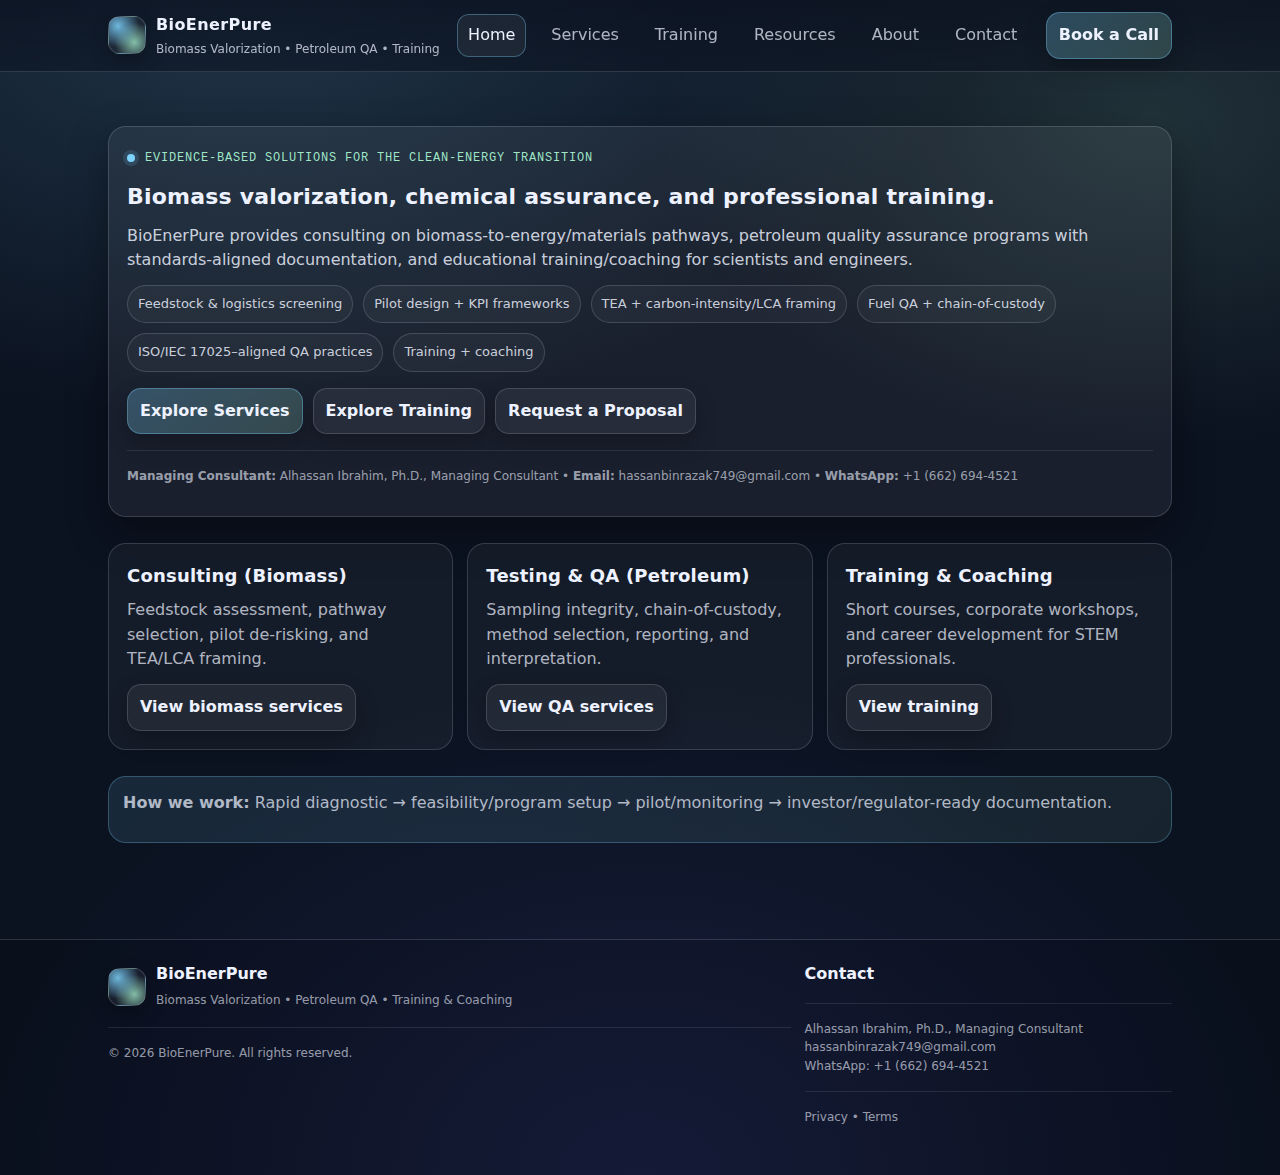
<file: index.html>
<!doctype html>
<html lang="en">
<head>
  <meta charset="utf-8" />
  <meta name="viewport" content="width=device-width,initial-scale=1" />
  <meta name="description" content="BioEnerPure provides biomass valorization consulting, petroleum quality assurance, and professional training/coaching." />
  <title>BioEnerPure | Home</title>
  <link rel="stylesheet" href="style.css" />
</head>
<body>
  <a class="skip" href="#main">Skip to main content</a>

  <header>
    <div class="container">
      <div class="nav">
        <a class="brand" href="index.html" aria-label="BioEnerPure home">
          <span class="logo" aria-hidden="true"></span>
          <div>
            <h1>BioEnerPure</h1>
            <small>Biomass Valorization • Petroleum QA • Training</small>
          </div>
        </a>

        <nav aria-label="Primary">
          <ul>
            <li><a class="active" href="index.html">Home</a></li>
            <li><a href="services.html">Services</a></li>
            <li><a href="training.html">Training</a></li>
            <li><a href="resources.html">Resources</a></li>
            <li><a href="about.html">About</a></li>
            <li><a href="contact.html">Contact</a></li>
          </ul>
        </nav>

        <div class="cta">
          <button class="btn ghost menuBtn" id="menuBtn" type="button" aria-expanded="false" aria-controls="mobileNav">Menu</button>
          <a class="btn primary" href="contact.html">Book a Call</a>
        </div>
      </div>

      <div class="mobileNav" id="mobileNav" aria-label="Mobile navigation">
        <a href="index.html">Home</a>
        <a href="services.html">Services</a>
        <a href="training.html">Training</a>
        <a href="resources.html">Resources</a>
        <a href="about.html">About</a>
        <a href="contact.html">Contact</a>
      </div>
    </div>
  </header>

  <main id="main">
    <div class="container">
      <section class="card">
        <div class="kicker"><span class="dot"></span> Evidence-based solutions for the clean-energy transition</div>
        <h2 style="margin-top:10px;">Biomass valorization, chemical assurance, and professional training.</h2>
        <p class="lead">
          BioEnerPure provides consulting on biomass-to-energy/materials pathways, petroleum quality assurance programs
          with standards-aligned documentation, and educational training/coaching for scientists and engineers.
        </p>

        <div class="pillRow" aria-label="Core offerings">
          <span class="pill">Feedstock & logistics screening</span>
          <span class="pill">Pilot design + KPI frameworks</span>
          <span class="pill">TEA + carbon-intensity/LCA framing</span>
          <span class="pill">Fuel QA + chain-of-custody</span>
          <span class="pill">ISO/IEC 17025–aligned QA practices</span>
          <span class="pill">Training + coaching</span>
        </div>

        <div style="display:flex; gap:10px; flex-wrap:wrap; margin-top:16px;">
          <a class="btn primary" href="services.html">Explore Services</a>
          <a class="btn" href="training.html">Explore Training</a>
          <a class="btn" href="contact.html">Request a Proposal</a>
        </div>

        <div class="hr"></div>
        <p class="fineprint">
          <strong>Managing Consultant:</strong> Alhassan Ibrahim, Ph.D., Managing Consultant •
          <strong>Email:</strong> <a href="mailto:hassanbinrazak749@gmail.com">hassanbinrazak749@gmail.com</a> •
          <strong>WhatsApp:</strong> <a href="https://wa.me/16626944521" target="_blank" rel="noopener">+1 (662) 694-4521</a>
        </p>
      </section>

      <section class="grid3">
        <div class="card soft">
          <h3>Consulting (Biomass)</h3>
          <p>Feedstock assessment, pathway selection, pilot de-risking, and TEA/LCA framing.</p>
          <a class="btn" href="services.html">View biomass services</a>
        </div>
        <div class="card soft">
          <h3>Testing & QA (Petroleum)</h3>
          <p>Sampling integrity, chain-of-custody, method selection, reporting, and interpretation.</p>
          <a class="btn" href="services.html#petroleum">View QA services</a>
        </div>
        <div class="card soft">
          <h3>Training & Coaching</h3>
          <p>Short courses, corporate workshops, and career development for STEM professionals.</p>
          <a class="btn" href="training.html">View training</a>
        </div>
      </section>

      <section class="callout">
        <p><strong>How we work:</strong> Rapid diagnostic → feasibility/program setup → pilot/monitoring → investor/regulator-ready documentation.</p>
      </section>
    </div>
  </main>

  <footer>
    <div class="container">
      <div class="footerGrid">
        <div>
          <div style="display:flex; gap:10px; align-items:center;">
            <span class="logo" aria-hidden="true"></span>
            <div>
              <strong>BioEnerPure</strong><br />
              <span class="fineprint">Biomass Valorization • Petroleum QA • Training & Coaching</span>
            </div>
          </div>
          <div class="hr"></div>
          <p class="fineprint">
            © <span id="year"></span> BioEnerPure. All rights reserved.
          </p>
        </div>

        <div>
          <strong>Contact</strong>
          <div class="hr"></div>
          <p class="fineprint">
            Alhassan Ibrahim, Ph.D., Managing Consultant<br />
            <a href="mailto:hassanbinrazak749@gmail.com">hassanbinrazak749@gmail.com</a><br />
            <a href="https://wa.me/16626944521" target="_blank" rel="noopener">WhatsApp: +1 (662) 694-4521</a>
          </p>
          <div class="hr"></div>
          <p class="fineprint">
            <a href="privacy.html">Privacy</a> • <a href="terms.html">Terms</a>
          </p>
        </div>
      </div>
    </div>
  </footer>

  <script src="script.js"></script>
</body>
</html>
</file>
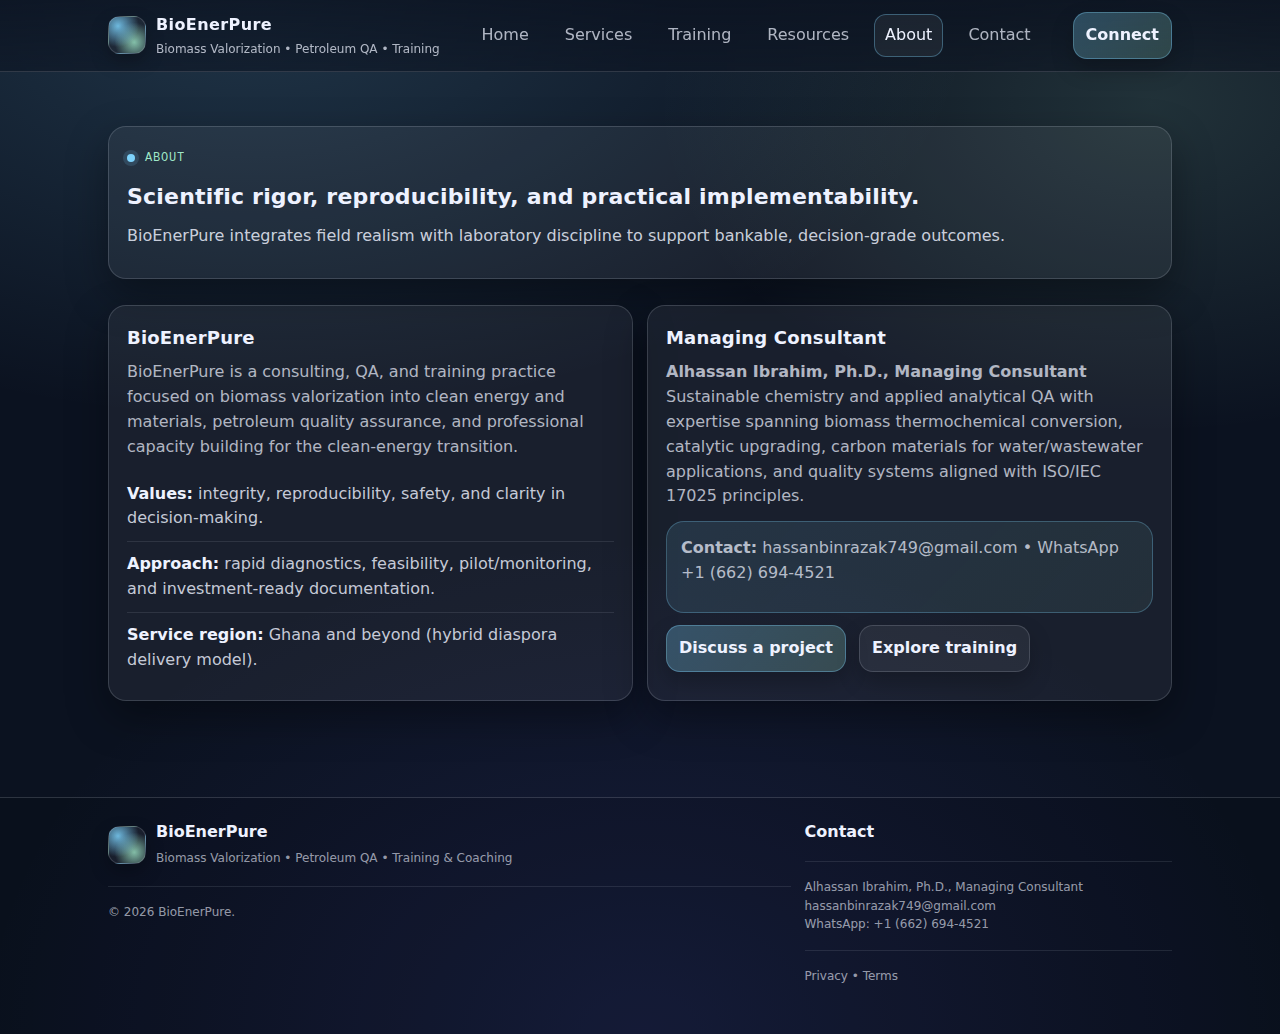
<file: about.html>
<!doctype html>
<html lang="en">
<head>
  <meta charset="utf-8" />
  <meta name="viewport" content="width=device-width,initial-scale=1" />
  <meta name="description" content="About BioEnerPure and Managing Consultant Alhassan Ibrahim, Ph.D." />
  <title>BioEnerPure | About</title>
  <link rel="stylesheet" href="style.css" />
</head>
<body>
  <a class="skip" href="#main">Skip to main content</a>

  <header>
    <div class="container">
      <div class="nav">
        <a class="brand" href="index.html"><span class="logo" aria-hidden="true"></span><div><h1>BioEnerPure</h1><small>Biomass Valorization • Petroleum QA • Training</small></div></a>
        <nav aria-label="Primary">
          <ul>
            <li><a href="index.html">Home</a></li>
            <li><a href="services.html">Services</a></li>
            <li><a href="training.html">Training</a></li>
            <li><a href="resources.html">Resources</a></li>
            <li><a class="active" href="about.html">About</a></li>
            <li><a href="contact.html">Contact</a></li>
          </ul>
        </nav>
        <div class="cta">
          <button class="btn ghost menuBtn" id="menuBtn" type="button" aria-expanded="false" aria-controls="mobileNav">Menu</button>
          <a class="btn primary" href="contact.html">Connect</a>
        </div>
      </div>
      <div class="mobileNav" id="mobileNav">
        <a href="index.html">Home</a><a href="services.html">Services</a><a href="training.html">Training</a>
        <a href="resources.html">Resources</a><a href="about.html">About</a><a href="contact.html">Contact</a>
      </div>
    </div>
  </header>

  <main id="main">
    <div class="container">
      <section class="card">
        <div class="kicker"><span class="dot"></span> About</div>
        <h2 style="margin-top:10px;">Scientific rigor, reproducibility, and practical implementability.</h2>
        <p class="lead">BioEnerPure integrates field realism with laboratory discipline to support bankable, decision-grade outcomes.</p>
      </section>

      <section class="grid2">
        <div class="card">
          <h3>BioEnerPure</h3>
          <p>
            BioEnerPure is a consulting, QA, and training practice focused on biomass valorization into clean energy and materials,
            petroleum quality assurance, and professional capacity building for the clean-energy transition.
          </p>
          <ul class="list">
            <li><strong>Values:</strong> integrity, reproducibility, safety, and clarity in decision-making.</li>
            <li><strong>Approach:</strong> rapid diagnostics, feasibility, pilot/monitoring, and investment-ready documentation.</li>
            <li><strong>Service region:</strong> Ghana and beyond (hybrid diaspora delivery model).</li>
          </ul>
        </div>

        <div class="card">
          <h3>Managing Consultant</h3>
          <p>
            <strong>Alhassan Ibrahim, Ph.D., Managing Consultant</strong><br />
            Sustainable chemistry and applied analytical QA with expertise spanning biomass thermochemical conversion,
            catalytic upgrading, carbon materials for water/wastewater applications, and quality systems aligned with ISO/IEC 17025 principles.
          </p>
          <div class="callout">
            <p><strong>Contact:</strong> <a href="mailto:hassanbinrazak749@gmail.com">hassanbinrazak749@gmail.com</a> •
              <a href="https://wa.me/16626944521" target="_blank" rel="noopener">WhatsApp +1 (662) 694-4521</a></p>
          </div>
          <div style="margin-top:12px;">
            <a class="btn primary" href="contact.html">Discuss a project</a>
            <a class="btn" href="training.html" style="margin-left:8px;">Explore training</a>
          </div>
        </div>
      </section>
    </div>
  </main>

  <footer>
    <div class="container">
      <div class="footerGrid">
        <div>
          <div style="display:flex; gap:10px; align-items:center;">
            <span class="logo" aria-hidden="true"></span>
            <div><strong>BioEnerPure</strong><br /><span class="fineprint">Biomass Valorization • Petroleum QA • Training & Coaching</span></div>
          </div>
          <div class="hr"></div>
          <p class="fineprint">© <span id="year"></span> BioEnerPure.</p>
        </div>
        <div>
          <strong>Contact</strong>
          <div class="hr"></div>
          <p class="fineprint">
            Alhassan Ibrahim, Ph.D., Managing Consultant<br />
            <a href="mailto:hassanbinrazak749@gmail.com">hassanbinrazak749@gmail.com</a><br />
            <a href="https://wa.me/16626944521" target="_blank" rel="noopener">WhatsApp: +1 (662) 694-4521</a>
          </p>
          <div class="hr"></div>
          <p class="fineprint"><a href="privacy.html">Privacy</a> • <a href="terms.html">Terms</a></p>
        </div>
      </div>
    </div>
  </footer>

  <script src="script.js"></script>
</body>
</html>
</file>
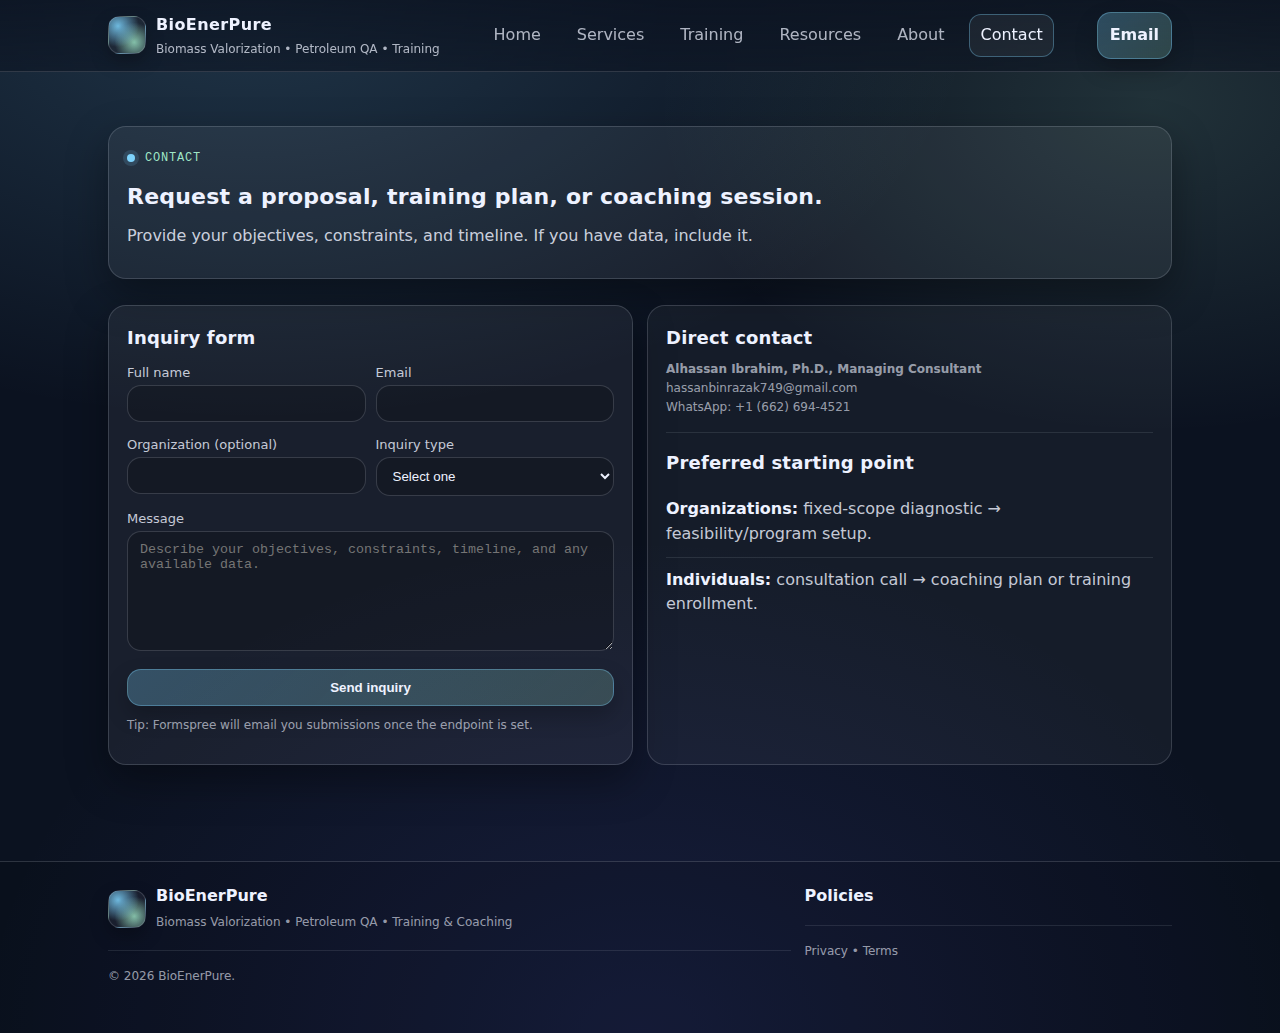
<file: contact.html>
<!doctype html>
<html lang="en">
<head>
  <meta charset="utf-8" />
  <meta name="viewport" content="width=device-width,initial-scale=1" />
  <meta name="description" content="Contact BioEnerPure to request a proposal, training, or coaching." />
  <title>BioEnerPure | Contact</title>
  <link rel="stylesheet" href="style.css" />
</head>
<body>
  <a class="skip" href="#main">Skip to main content</a>

  <header>
    <div class="container">
      <div class="nav">
        <a class="brand" href="index.html"><span class="logo" aria-hidden="true"></span><div><h1>BioEnerPure</h1><small>Biomass Valorization • Petroleum QA • Training</small></div></a>
        <nav aria-label="Primary">
          <ul>
            <li><a href="index.html">Home</a></li>
            <li><a href="services.html">Services</a></li>
            <li><a href="training.html">Training</a></li>
            <li><a href="resources.html">Resources</a></li>
            <li><a href="about.html">About</a></li>
            <li><a class="active" href="contact.html">Contact</a></li>
          </ul>
        </nav>
        <div class="cta">
          <button class="btn ghost menuBtn" id="menuBtn" type="button" aria-expanded="false" aria-controls="mobileNav">Menu</button>
          <a class="btn primary" href="mailto:hassanbinrazak749@gmail.com">Email</a>
        </div>
      </div>
      <div class="mobileNav" id="mobileNav">
        <a href="index.html">Home</a><a href="services.html">Services</a><a href="training.html">Training</a>
        <a href="resources.html">Resources</a><a href="about.html">About</a><a href="contact.html">Contact</a>
      </div>
    </div>
  </header>

  <main id="main">
    <div class="container">
      <section class="card">
        <div class="kicker"><span class="dot"></span> Contact</div>
        <h2 style="margin-top:10px;">Request a proposal, training plan, or coaching session.</h2>
        <p class="lead">Provide your objectives, constraints, and timeline. If you have data, include it.</p>
      </section>

      <section class="grid2">
        <div class="card">
          <h3>Inquiry form</h3>

          <!-- Replace action with your Formspree endpoint -->
          <form action="https://formspree.io/f/YOUR_FORMSPREE_ID" method="POST">
            <div class="formRow">
              <div>
                <label for="name">Full name</label>
                <input id="name" name="name" type="text" autocomplete="name" required />
              </div>
              <div>
                <label for="email">Email</label>
                <input id="email" name="email" type="email" autocomplete="email" required />
              </div>
            </div>

            <div class="formRow">
              <div>
                <label for="org">Organization (optional)</label>
                <input id="org" name="organization" type="text" autocomplete="organization" />
              </div>
              <div>
                <label for="topic">Inquiry type</label>
                <select id="topic" name="topic" required>
                  <option value="" disabled selected>Select one</option>
                  <option>Biomass valorization consulting</option>
                  <option>Biochar for water/wastewater</option>
                  <option>TEA/LCA or investor-ready analysis</option>
                  <option>Fuel/petroleum QA program</option>
                  <option>Used-oil monitoring</option>
                  <option>Training / workshop</option>
                  <option>Career coaching</option>
                  <option>Other</option>
                </select>
              </div>
            </div>

            <div>
              <label for="message">Message</label>
              <textarea id="message" name="message" placeholder="Describe your objectives, constraints, timeline, and any available data." required></textarea>
            </div>

            <button class="btn primary" type="submit">Send inquiry</button>
            <p class="fineprint">Tip: Formspree will email you submissions once the endpoint is set.</p>
          </form>
        </div>

        <div class="card soft">
          <h3>Direct contact</h3>
          <p class="fineprint">
            <strong>Alhassan Ibrahim, Ph.D., Managing Consultant</strong><br />
            <a href="mailto:hassanbinrazak749@gmail.com">hassanbinrazak749@gmail.com</a><br />
            <a href="https://wa.me/16626944521" target="_blank" rel="noopener">WhatsApp: +1 (662) 694-4521</a>
          </p>

          <div class="hr"></div>
          <h3>Preferred starting point</h3>
          <ul class="list">
            <li><strong>Organizations:</strong> fixed-scope diagnostic → feasibility/program setup.</li>
            <li><strong>Individuals:</strong> consultation call → coaching plan or training enrollment.</li>
          </ul>
        </div>
      </section>
    </div>
  </main>

  <footer>
    <div class="container">
      <div class="footerGrid">
        <div>
          <div style="display:flex; gap:10px; align-items:center;">
            <span class="logo" aria-hidden="true"></span>
            <div><strong>BioEnerPure</strong><br /><span class="fineprint">Biomass Valorization • Petroleum QA • Training & Coaching</span></div>
          </div>
          <div class="hr"></div>
          <p class="fineprint">© <span id="year"></span> BioEnerPure.</p>
        </div>
        <div>
          <strong>Policies</strong>
          <div class="hr"></div>
          <p class="fineprint"><a href="privacy.html">Privacy</a> • <a href="terms.html">Terms</a></p>
        </div>
      </div>
    </div>
  </footer>

  <script src="script.js"></script>
</body>
</html>
</file>
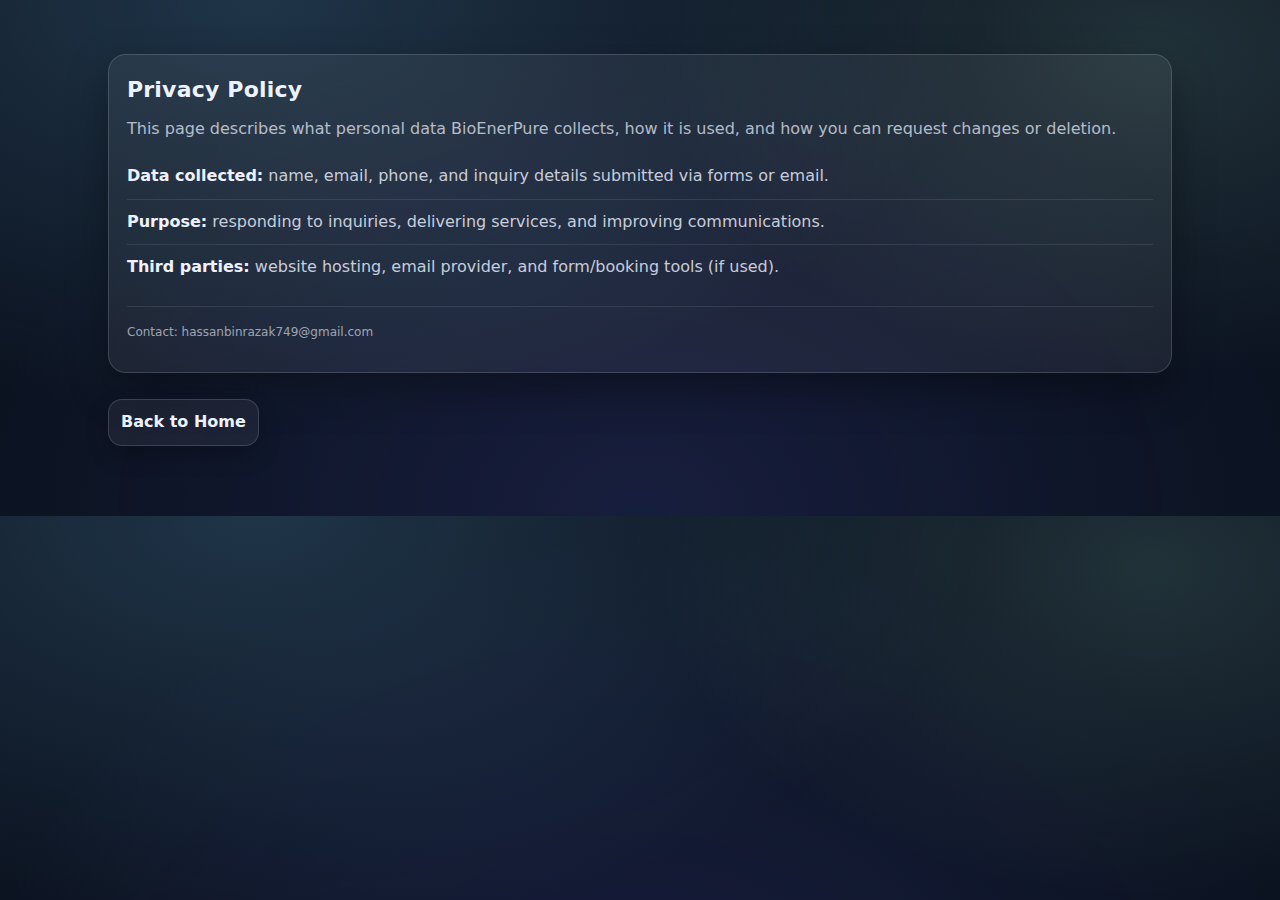
<file: privacy.html>
<!doctype html>
<html lang="en">
<head>
  <meta charset="utf-8" />
  <meta name="viewport" content="width=device-width,initial-scale=1" />
  <title>BioEnerPure | Privacy</title>
  <link rel="stylesheet" href="style.css" />
</head>
<body>
  <a class="skip" href="#main">Skip to main content</a>
  <main id="main">
    <div class="container">
      <section class="card">
        <h2>Privacy Policy</h2>
        <p>This page describes what personal data BioEnerPure collects, how it is used, and how you can request changes or deletion.</p>
        <ul class="list">
          <li><strong>Data collected:</strong> name, email, phone, and inquiry details submitted via forms or email.</li>
          <li><strong>Purpose:</strong> responding to inquiries, delivering services, and improving communications.</li>
          <li><strong>Third parties:</strong> website hosting, email provider, and form/booking tools (if used).</li>
        </ul>
        <div class="hr"></div>
        <p class="fineprint">Contact: <a href="mailto:hassanbinrazak749@gmail.com">hassanbinrazak749@gmail.com</a></p>
      </section>
      <a class="btn" href="index.html">Back to Home</a>
    </div>
  </main>
  <script src="script.js"></script>
</body>
</html>
</file>
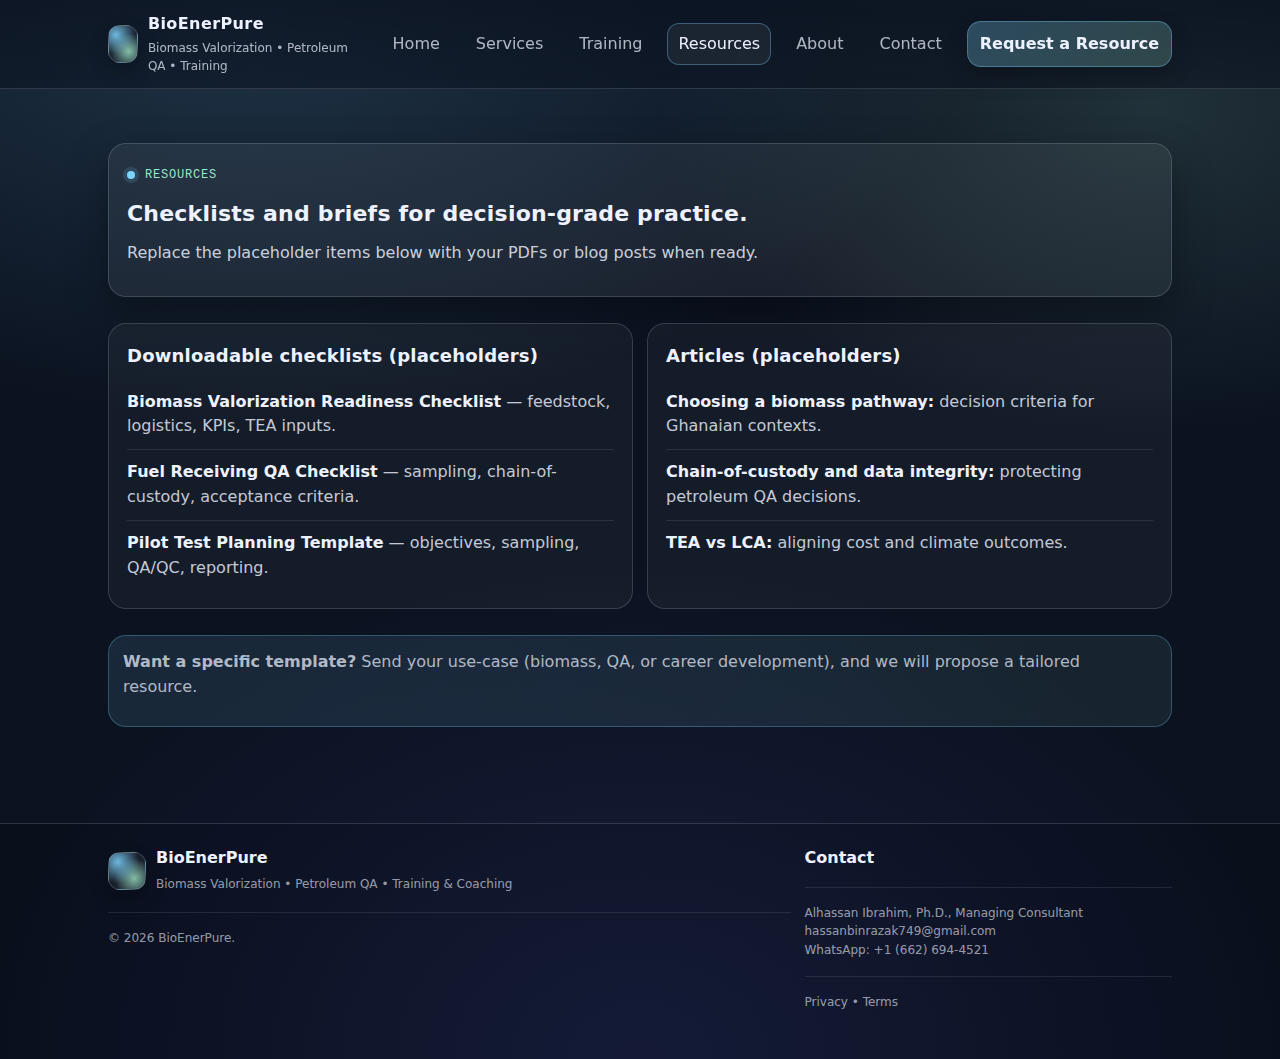
<file: resources.html>
<!doctype html>
<html lang="en">
<head>
  <meta charset="utf-8" />
  <meta name="viewport" content="width=device-width,initial-scale=1" />
  <meta name="description" content="BioEnerPure resources: checklists and briefs for biomass valorization, petroleum QA, and career development." />
  <title>BioEnerPure | Resources</title>
  <link rel="stylesheet" href="style.css" />
</head>
<body>
  <a class="skip" href="#main">Skip to main content</a>

  <header>
    <div class="container">
      <div class="nav">
        <a class="brand" href="index.html"><span class="logo" aria-hidden="true"></span><div><h1>BioEnerPure</h1><small>Biomass Valorization • Petroleum QA • Training</small></div></a>
        <nav aria-label="Primary">
          <ul>
            <li><a href="index.html">Home</a></li>
            <li><a href="services.html">Services</a></li>
            <li><a href="training.html">Training</a></li>
            <li><a class="active" href="resources.html">Resources</a></li>
            <li><a href="about.html">About</a></li>
            <li><a href="contact.html">Contact</a></li>
          </ul>
        </nav>
        <div class="cta">
          <button class="btn ghost menuBtn" id="menuBtn" type="button" aria-expanded="false" aria-controls="mobileNav">Menu</button>
          <a class="btn primary" href="contact.html">Request a Resource</a>
        </div>
      </div>
      <div class="mobileNav" id="mobileNav">
        <a href="index.html">Home</a><a href="services.html">Services</a><a href="training.html">Training</a>
        <a href="resources.html">Resources</a><a href="about.html">About</a><a href="contact.html">Contact</a>
      </div>
    </div>
  </header>

  <main id="main">
    <div class="container">
      <section class="card">
        <div class="kicker"><span class="dot"></span> Resources</div>
        <h2 style="margin-top:10px;">Checklists and briefs for decision-grade practice.</h2>
        <p class="lead">Replace the placeholder items below with your PDFs or blog posts when ready.</p>
      </section>

      <section class="grid2">
        <div class="card soft">
          <h3>Downloadable checklists (placeholders)</h3>
          <ul class="list">
            <li><strong>Biomass Valorization Readiness Checklist</strong> — feedstock, logistics, KPIs, TEA inputs.</li>
            <li><strong>Fuel Receiving QA Checklist</strong> — sampling, chain-of-custody, acceptance criteria.</li>
            <li><strong>Pilot Test Planning Template</strong> — objectives, sampling, QA/QC, reporting.</li>
          </ul>
        </div>
        <div class="card soft">
          <h3>Articles (placeholders)</h3>
          <ul class="list">
            <li><strong>Choosing a biomass pathway:</strong> decision criteria for Ghanaian contexts.</li>
            <li><strong>Chain-of-custody and data integrity:</strong> protecting petroleum QA decisions.</li>
            <li><strong>TEA vs LCA:</strong> aligning cost and climate outcomes.</li>
          </ul>
        </div>
      </section>

      <section class="callout">
        <p><strong>Want a specific template?</strong> Send your use-case (biomass, QA, or career development), and we will propose a tailored resource.</p>
      </section>
    </div>
  </main>

  <footer>
    <div class="container">
      <div class="footerGrid">
        <div>
          <div style="display:flex; gap:10px; align-items:center;">
            <span class="logo" aria-hidden="true"></span>
            <div><strong>BioEnerPure</strong><br /><span class="fineprint">Biomass Valorization • Petroleum QA • Training & Coaching</span></div>
          </div>
          <div class="hr"></div>
          <p class="fineprint">© <span id="year"></span> BioEnerPure.</p>
        </div>
        <div>
          <strong>Contact</strong>
          <div class="hr"></div>
          <p class="fineprint">
            Alhassan Ibrahim, Ph.D., Managing Consultant<br />
            <a href="mailto:hassanbinrazak749@gmail.com">hassanbinrazak749@gmail.com</a><br />
            <a href="https://wa.me/16626944521" target="_blank" rel="noopener">WhatsApp: +1 (662) 694-4521</a>
          </p>
          <div class="hr"></div>
          <p class="fineprint"><a href="privacy.html">Privacy</a> • <a href="terms.html">Terms</a></p>
        </div>
      </div>
    </div>
  </footer>

  <script src="script.js"></script>
</body>
</html>
</file>
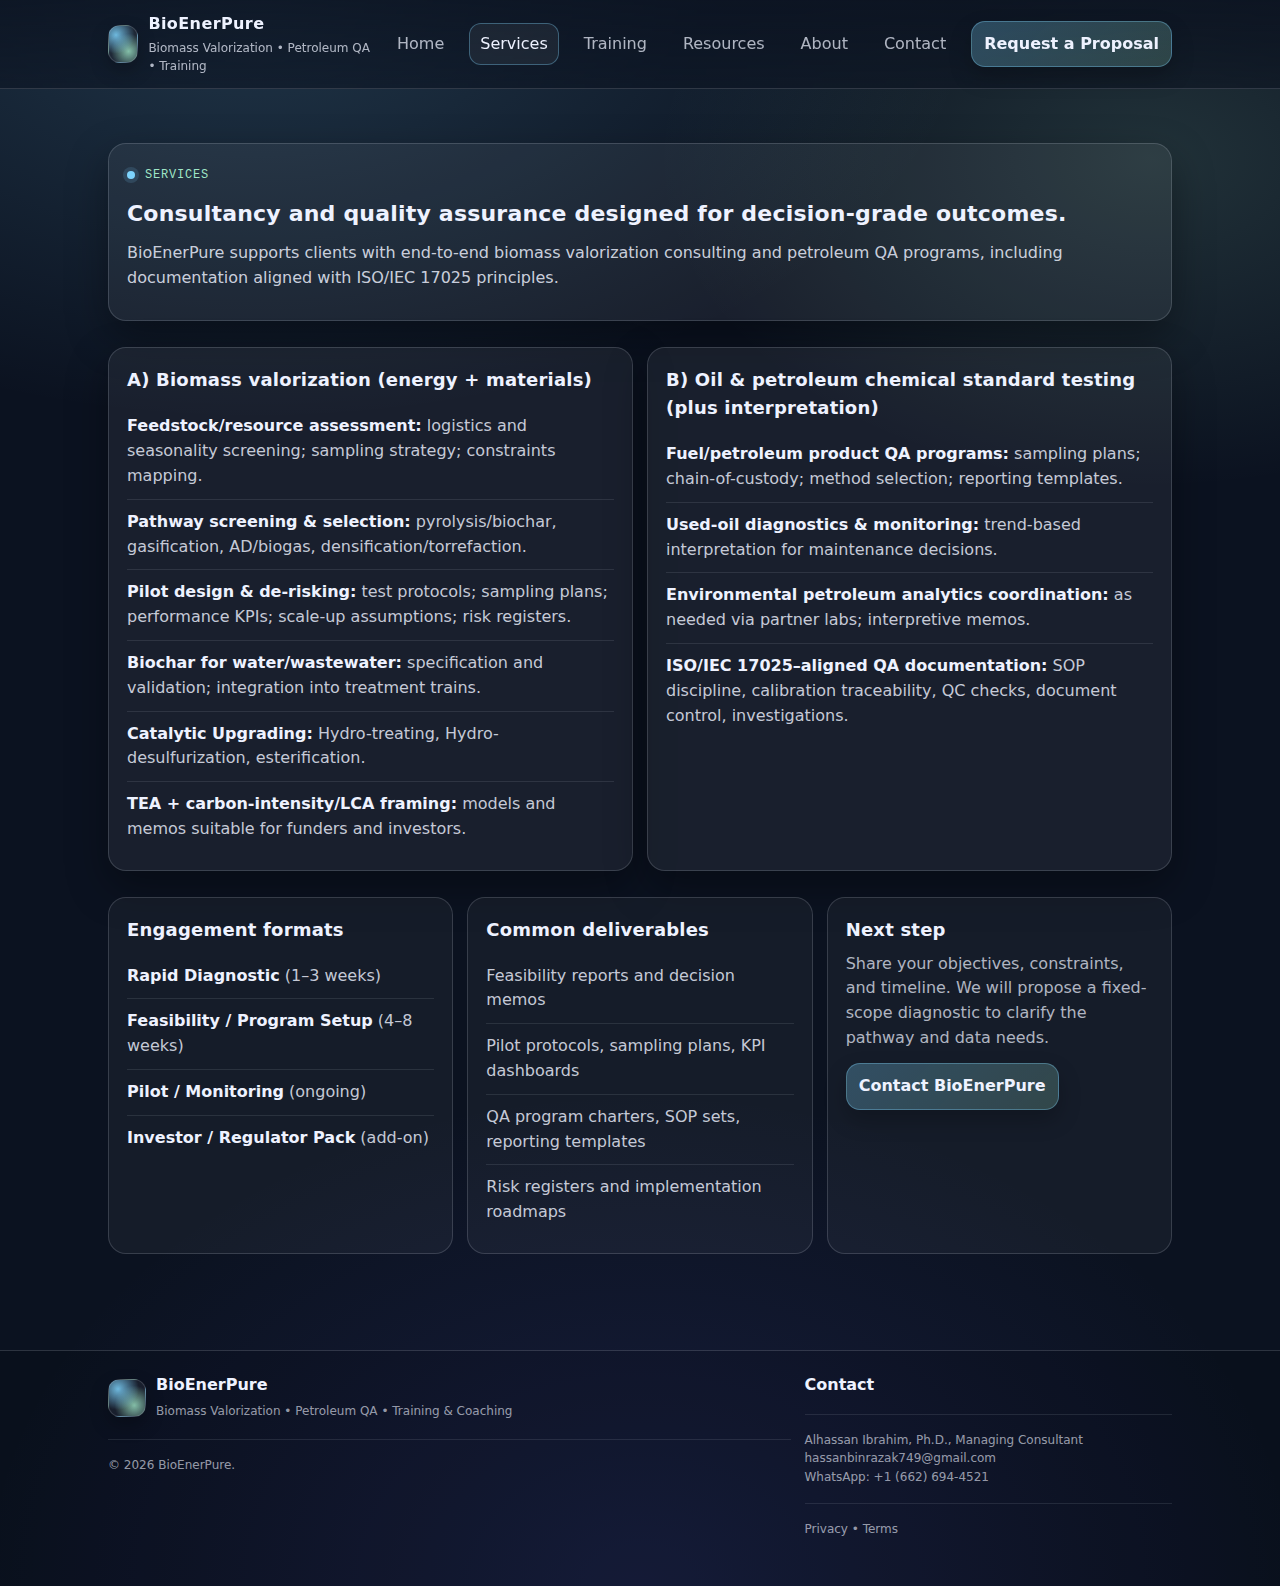
<file: services.html>
<!doctype html>
<html lang="en">
<head>
  <meta charset="utf-8" />
  <meta name="viewport" content="width=device-width,initial-scale=1" />
  <meta name="description" content="BioEnerPure services: biomass valorization consulting, TEA/LCA framing, and oil/petroleum quality assurance programs." />
  <title>BioEnerPure | Services</title>
  <link rel="stylesheet" href="style.css" />
</head>
<body>
  <a class="skip" href="#main">Skip to main content</a>

  <header>
    <div class="container">
      <div class="nav">
        <a class="brand" href="index.html" aria-label="BioEnerPure home">
          <span class="logo" aria-hidden="true"></span>
          <div><h1>BioEnerPure</h1><small>Biomass Valorization • Petroleum QA • Training</small></div>
        </a>

        <nav aria-label="Primary">
          <ul>
            <li><a href="index.html">Home</a></li>
            <li><a class="active" href="services.html">Services</a></li>
            <li><a href="training.html">Training</a></li>
            <li><a href="resources.html">Resources</a></li>
            <li><a href="about.html">About</a></li>
            <li><a href="contact.html">Contact</a></li>
          </ul>
        </nav>

        <div class="cta">
          <button class="btn ghost menuBtn" id="menuBtn" type="button" aria-expanded="false" aria-controls="mobileNav">Menu</button>
          <a class="btn primary" href="contact.html">Request a Proposal</a>
        </div>
      </div>

      <div class="mobileNav" id="mobileNav" aria-label="Mobile navigation">
        <a href="index.html">Home</a>
        <a href="services.html">Services</a>
        <a href="training.html">Training</a>
        <a href="resources.html">Resources</a>
        <a href="about.html">About</a>
        <a href="contact.html">Contact</a>
      </div>
    </div>
  </header>

  <main id="main">
    <div class="container">
      <section class="card">
        <div class="kicker"><span class="dot"></span> Services</div>
        <h2 style="margin-top:10px;">Consultancy and quality assurance designed for decision-grade outcomes.</h2>
        <p class="lead">
          BioEnerPure supports clients with end-to-end biomass valorization consulting and petroleum QA programs,
          including documentation aligned with ISO/IEC 17025 principles.
        </p>
      </section>

      <section class="grid2">
        <div class="card">
          <h3>A) Biomass valorization (energy + materials)</h3>
          <ul class="list">
            <li><strong>Feedstock/resource assessment:</strong> logistics and seasonality screening; sampling strategy; constraints mapping.</li>
            <li><strong>Pathway screening & selection:</strong> pyrolysis/biochar, gasification, AD/biogas, densification/torrefaction.</li>
            <li><strong>Pilot design & de-risking:</strong> test protocols; sampling plans; performance KPIs; scale-up assumptions; risk registers.</li>
            <li><strong>Biochar for water/wastewater:</strong> specification and validation; integration into treatment trains.</li>
			<li><strong>Catalytic Upgrading:</strong> Hydro-treating, Hydro-desulfurization, esterification.</li>
            <li><strong>TEA + carbon-intensity/LCA framing:</strong> models and memos suitable for funders and investors.</li>
          </ul>
        </div>

        <div class="card" id="petroleum">
          <h3>B) Oil & petroleum chemical standard testing (plus interpretation)</h3>
          <ul class="list">
            <li><strong>Fuel/petroleum product QA programs:</strong> sampling plans; chain-of-custody; method selection; reporting templates.</li>
            <li><strong>Used-oil diagnostics & monitoring:</strong> trend-based interpretation for maintenance decisions.</li>
            <li><strong>Environmental petroleum analytics coordination:</strong> as needed via partner labs; interpretive memos.</li>
            <li><strong>ISO/IEC 17025–aligned QA documentation:</strong> SOP discipline, calibration traceability, QC checks, document control, investigations.</li>
          </ul>
        </div>
      </section>

      <section class="grid3">
        <div class="card soft">
          <h3>Engagement formats</h3>
          <ul class="list">
            <li><strong>Rapid Diagnostic</strong> (1–3 weeks)</li>
            <li><strong>Feasibility / Program Setup</strong> (4–8 weeks)</li>
            <li><strong>Pilot / Monitoring</strong> (ongoing)</li>
            <li><strong>Investor / Regulator Pack</strong> (add-on)</li>
          </ul>
        </div>
        <div class="card soft">
          <h3>Common deliverables</h3>
          <ul class="list">
            <li>Feasibility reports and decision memos</li>
            <li>Pilot protocols, sampling plans, KPI dashboards</li>
            <li>QA program charters, SOP sets, reporting templates</li>
            <li>Risk registers and implementation roadmaps</li>
          </ul>
        </div>
        <div class="card soft">
          <h3>Next step</h3>
          <p>Share your objectives, constraints, and timeline. We will propose a fixed-scope diagnostic to clarify the pathway and data needs.</p>
          <a class="btn primary" href="contact.html">Contact BioEnerPure</a>
        </div>
      </section>
    </div>
  </main>

  <footer>
    <div class="container">
      <div class="footerGrid">
        <div>
          <div style="display:flex; gap:10px; align-items:center;">
            <span class="logo" aria-hidden="true"></span>
            <div><strong>BioEnerPure</strong><br /><span class="fineprint">Biomass Valorization • Petroleum QA • Training & Coaching</span></div>
          </div>
          <div class="hr"></div>
          <p class="fineprint">© <span id="year"></span> BioEnerPure.</p>
        </div>
        <div>
          <strong>Contact</strong>
          <div class="hr"></div>
          <p class="fineprint">
            Alhassan Ibrahim, Ph.D., Managing Consultant<br />
            <a href="mailto:hassanbinrazak749@gmail.com">hassanbinrazak749@gmail.com</a><br />
            <a href="https://wa.me/16626944521" target="_blank" rel="noopener">WhatsApp: +1 (662) 694-4521</a>
          </p>
          <div class="hr"></div>
          <p class="fineprint"><a href="privacy.html">Privacy</a> • <a href="terms.html">Terms</a></p>
        </div>
      </div>
    </div>
  </footer>

  <script src="script.js"></script>
</body>
</html>
</file>
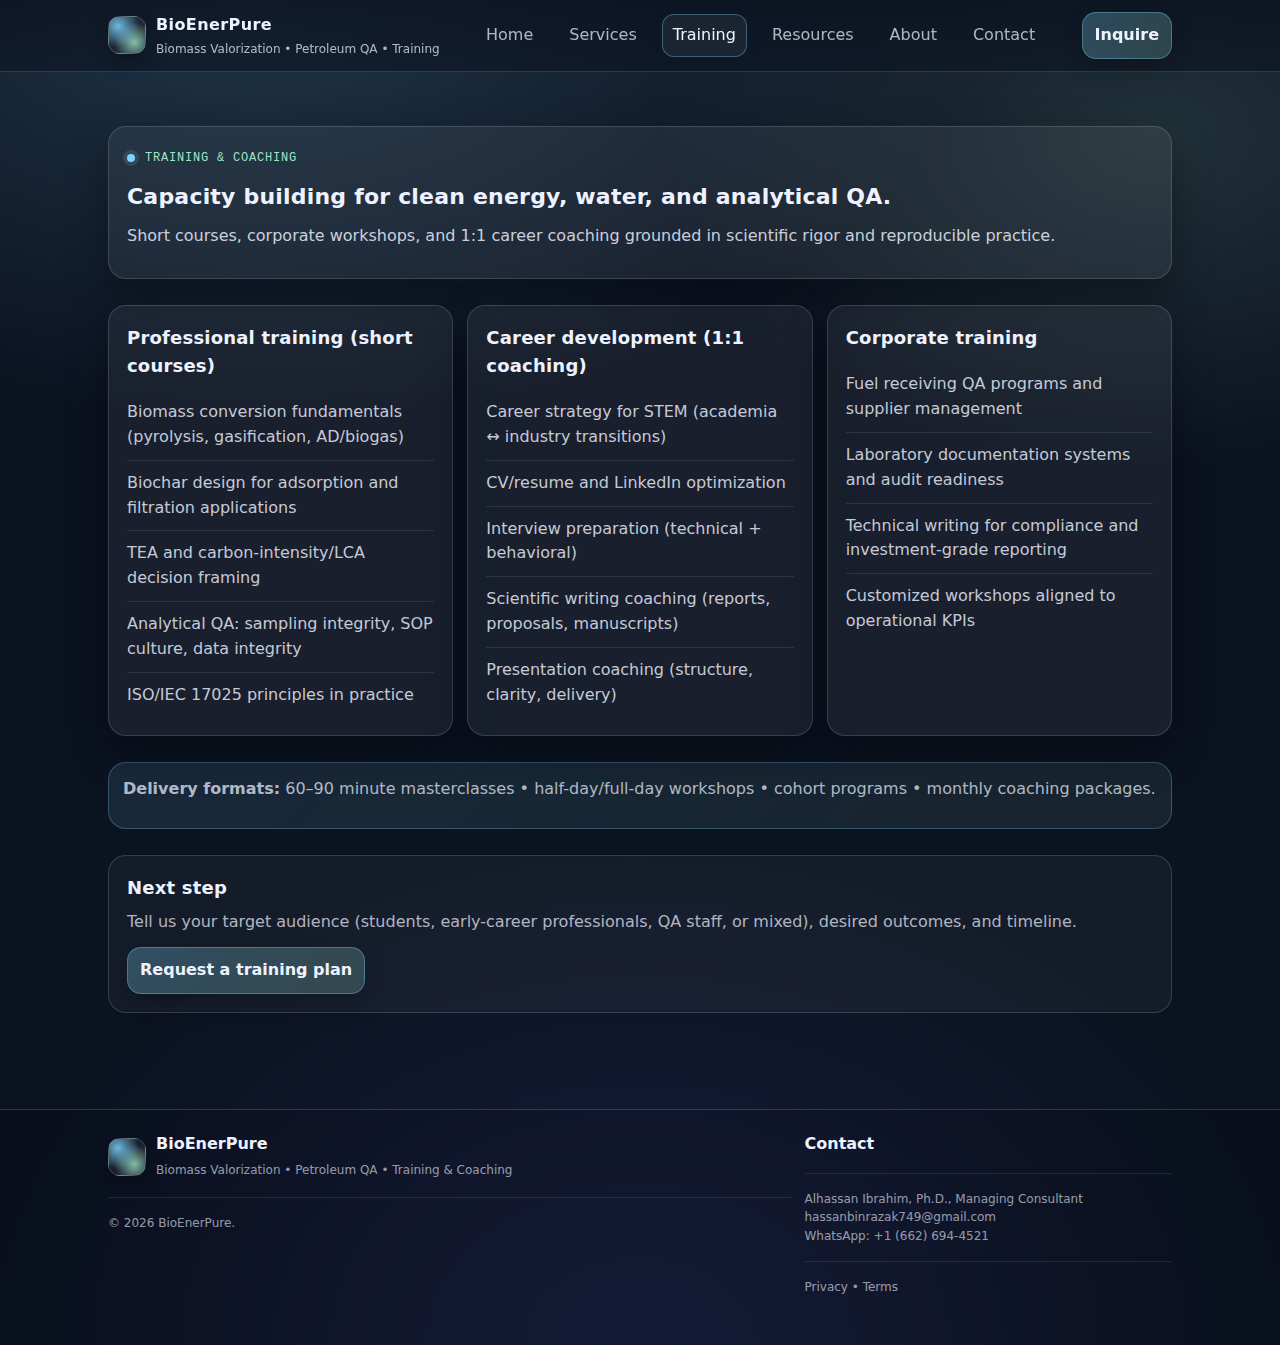
<file: training.html>
<!doctype html>
<html lang="en">
<head>
  <meta charset="utf-8" />
  <meta name="viewport" content="width=device-width,initial-scale=1" />
  <meta name="description" content="BioEnerPure training, coaching, and career development for clean energy, water, and analytical QA professionals." />
  <title>BioEnerPure | Training & Coaching</title>
  <link rel="stylesheet" href="style.css" />
</head>
<body>
  <a class="skip" href="#main">Skip to main content</a>

  <header>
    <div class="container">
      <div class="nav">
        <a class="brand" href="index.html"><span class="logo" aria-hidden="true"></span><div><h1>BioEnerPure</h1><small>Biomass Valorization • Petroleum QA • Training</small></div></a>
        <nav aria-label="Primary">
          <ul>
            <li><a href="index.html">Home</a></li>
            <li><a href="services.html">Services</a></li>
            <li><a class="active" href="training.html">Training</a></li>
            <li><a href="resources.html">Resources</a></li>
            <li><a href="about.html">About</a></li>
            <li><a href="contact.html">Contact</a></li>
          </ul>
        </nav>
        <div class="cta">
          <button class="btn ghost menuBtn" id="menuBtn" type="button" aria-expanded="false" aria-controls="mobileNav">Menu</button>
          <a class="btn primary" href="contact.html">Inquire</a>
        </div>
      </div>
      <div class="mobileNav" id="mobileNav">
        <a href="index.html">Home</a><a href="services.html">Services</a><a href="training.html">Training</a>
        <a href="resources.html">Resources</a><a href="about.html">About</a><a href="contact.html">Contact</a>
      </div>
    </div>
  </header>

  <main id="main">
    <div class="container">
      <section class="card">
        <div class="kicker"><span class="dot"></span> Training & Coaching</div>
        <h2 style="margin-top:10px;">Capacity building for clean energy, water, and analytical QA.</h2>
        <p class="lead">Short courses, corporate workshops, and 1:1 career coaching grounded in scientific rigor and reproducible practice.</p>
      </section>

      <section class="grid3">
        <div class="card">
          <h3>Professional training (short courses)</h3>
          <ul class="list">
            <li>Biomass conversion fundamentals (pyrolysis, gasification, AD/biogas)</li>
            <li>Biochar design for adsorption and filtration applications</li>
            <li>TEA and carbon-intensity/LCA decision framing</li>
            <li>Analytical QA: sampling integrity, SOP culture, data integrity</li>
            <li>ISO/IEC 17025 principles in practice</li>
          </ul>
        </div>
        <div class="card">
          <h3>Career development (1:1 coaching)</h3>
          <ul class="list">
            <li>Career strategy for STEM (academia ↔ industry transitions)</li>
            <li>CV/resume and LinkedIn optimization</li>
            <li>Interview preparation (technical + behavioral)</li>
            <li>Scientific writing coaching (reports, proposals, manuscripts)</li>
            <li>Presentation coaching (structure, clarity, delivery)</li>
          </ul>
        </div>
        <div class="card">
          <h3>Corporate training</h3>
          <ul class="list">
            <li>Fuel receiving QA programs and supplier management</li>
            <li>Laboratory documentation systems and audit readiness</li>
            <li>Technical writing for compliance and investment-grade reporting</li>
            <li>Customized workshops aligned to operational KPIs</li>
          </ul>
        </div>
      </section>

      <section class="callout">
        <p><strong>Delivery formats:</strong> 60–90 minute masterclasses • half-day/full-day workshops • cohort programs • monthly coaching packages.</p>
      </section>

      <section class="card soft">
        <h3>Next step</h3>
        <p>Tell us your target audience (students, early-career professionals, QA staff, or mixed), desired outcomes, and timeline.</p>
        <a class="btn primary" href="contact.html">Request a training plan</a>
      </section>
    </div>
  </main>

  <footer>
    <div class="container">
      <div class="footerGrid">
        <div>
          <div style="display:flex; gap:10px; align-items:center;">
            <span class="logo" aria-hidden="true"></span>
            <div><strong>BioEnerPure</strong><br /><span class="fineprint">Biomass Valorization • Petroleum QA • Training & Coaching</span></div>
          </div>
          <div class="hr"></div>
          <p class="fineprint">© <span id="year"></span> BioEnerPure.</p>
        </div>
        <div>
          <strong>Contact</strong>
          <div class="hr"></div>
          <p class="fineprint">
            Alhassan Ibrahim, Ph.D., Managing Consultant<br />
            <a href="mailto:hassanbinrazak749@gmail.com">hassanbinrazak749@gmail.com</a><br />
            <a href="https://wa.me/16626944521" target="_blank" rel="noopener">WhatsApp: +1 (662) 694-4521</a>
          </p>
          <div class="hr"></div>
          <p class="fineprint"><a href="privacy.html">Privacy</a> • <a href="terms.html">Terms</a></p>
        </div>
      </div>
    </div>
  </footer>

  <script src="script.js"></script>
</body>
</html>
</file>
<file: style.css>
:root{
  --bg: #0b1220;
  --panel: rgba(255,255,255,0.06);
  --panel2: rgba(255,255,255,0.10);
  --text: #eef2ff;
  --muted: rgba(238,242,255,0.72);
  --line: rgba(238,242,255,0.16);
  --brand: #7dd3fc;
  --brand2:#a7f3d0;
  --shadow: 0 16px 40px rgba(0,0,0,0.35);
  --radius: 18px;
  --max: 1100px;
  --mono: ui-monospace, SFMono-Regular, Menlo, Monaco, Consolas, "Liberation Mono", "Courier New", monospace;
  --sans: ui-sans-serif, system-ui, -apple-system, Segoe UI, Roboto, Helvetica, Arial, "Apple Color Emoji", "Segoe UI Emoji";
}
*{box-sizing:border-box}
html{scroll-behavior:smooth}
body{
  margin:0;
  font-family: var(--sans);
  background: radial-gradient(1200px 700px at 20% 0%, rgba(125,211,252,0.18), transparent 60%),
              radial-gradient(900px 600px at 90% 10%, rgba(167,243,208,0.14), transparent 55%),
              radial-gradient(1200px 900px at 50% 100%, rgba(99,102,241,0.14), transparent 55%),
              var(--bg);
  color: var(--text);
  line-height:1.55;
}
a{color:inherit; text-decoration:none}
a:hover{text-decoration:underline}
.container{max-width:var(--max); margin:0 auto; padding:0 18px}
main{padding: 28px 0 70px}
section{margin: 26px 0}
h1,h2,h3{letter-spacing:0.2px}
h2{margin:0 0 10px; font-size:22px}
h3{margin:0 0 8px; font-size:18px}
p{margin:0 0 12px; color: var(--muted)}
.lead{font-size:16px; color: rgba(238,242,255,0.84)}
.hr{height:1px; background: rgba(238,242,255,0.10); margin: 16px 0}

.skip{
  position:absolute; left:-999px; top:auto; width:1px; height:1px; overflow:hidden;
}
.skip:focus{
  left:18px; top:12px; width:auto; height:auto; padding:10px 14px; background:var(--panel2); border:1px solid var(--line);
  border-radius:12px; z-index:9999;
}

/* Header */
header{
  position:sticky; top:0; z-index:50;
  backdrop-filter: blur(10px);
  background: linear-gradient(to bottom, rgba(11,18,32,0.78), rgba(11,18,32,0.55));
  border-bottom: 1px solid var(--line);
}
.nav{
  display:flex; align-items:center; justify-content:space-between;
  padding:12px 0;
  gap:14px;
}
.brand{
  display:flex; align-items:center; gap:10px;
  min-width: 240px;
}
.logo{
  width:38px; height:38px; border-radius:12px;
  background:
    radial-gradient(circle at 25% 25%, rgba(125,211,252,0.85), transparent 55%),
    radial-gradient(circle at 70% 70%, rgba(167,243,208,0.75), transparent 55%),
    rgba(255,255,255,0.06);
  border:1px solid var(--line);
  box-shadow: 0 8px 18px rgba(0,0,0,0.25);
}
.brand h1{
  font-size:16px; margin:0;
  letter-spacing:0.4px;
}
.brand small{
  display:block; color:var(--muted); font-size:12px; margin-top:2px;
}
nav ul{list-style:none; margin:0; padding:0; display:flex; gap:14px; align-items:center}
nav a{
  display:inline-block; padding:8px 10px;
  border-radius:12px;
  color: var(--muted);
  border: 1px solid transparent;
}
nav a:hover{color:var(--text); border-color:var(--line); text-decoration:none; background:rgba(255,255,255,0.04)}
nav a.active{
  color: var(--text);
  border-color: rgba(125,211,252,0.35);
  background: rgba(255,255,255,0.06);
}
.cta{display:flex; gap:10px; align-items:center; justify-content:flex-end}
.btn{
  display:inline-flex; align-items:center; justify-content:center;
  padding:10px 12px;
  border-radius: 14px;
  border: 1px solid var(--line);
  background: rgba(255,255,255,0.06);
  color: var(--text);
  font-weight: 600;
  box-shadow: 0 10px 22px rgba(0,0,0,0.22);
  text-decoration:none;
  cursor:pointer;
  transition: transform .12s ease, background .12s ease, border-color .12s ease;
  white-space: nowrap;
}
.btn:hover{transform: translateY(-1px); background: rgba(255,255,255,0.09); border-color: rgba(125,211,252,0.35); text-decoration:none}
.btn.primary{
  background: linear-gradient(135deg, rgba(125,211,252,0.28), rgba(167,243,208,0.20));
  border-color: rgba(125,211,252,0.35);
}
.btn.primary:hover{border-color: rgba(167,243,208,0.45)}
.btn.ghost{background: transparent; box-shadow:none}

/* Mobile menu */
.menuBtn{display:none}
@media (max-width: 880px){
  nav{display:none}
  .menuBtn{display:inline-flex}
  .brand{min-width:auto}
}
.mobileNav{
  display:none;
  border-top: 1px solid var(--line);
  padding: 10px 0 14px;
}
.mobileNav a{
  display:block;
  padding: 10px 8px;
  border-radius: 12px;
  color: var(--muted);
  border: 1px solid transparent;
}
.mobileNav a:hover{background:rgba(255,255,255,0.04); color:var(--text); text-decoration:none; border-color:var(--line)}
.mobileNav.open{display:block}

/* Cards & grids */
.card{
  background: rgba(255,255,255,0.06);
  border: 1px solid var(--line);
  border-radius: var(--radius);
  box-shadow: var(--shadow);
  padding: 18px;
}
.card.soft{background: rgba(255,255,255,0.045); box-shadow:none}
.grid2{display:grid; grid-template-columns: repeat(2, 1fr); gap:14px}
.grid3{display:grid; grid-template-columns: repeat(3, 1fr); gap:14px}
@media (max-width: 980px){ .grid2,.grid3{grid-template-columns:1fr} }

.kicker{
  display:inline-flex; align-items:center; gap:10px;
  font-family: var(--mono);
  font-size: 12px;
  color: rgba(167,243,208,0.95);
  letter-spacing: 0.8px;
  text-transform: uppercase;
}
.dot{width:8px; height:8px; border-radius:99px; background: var(--brand); box-shadow: 0 0 0 4px rgba(125,211,252,0.15);}
.pillRow{display:flex; flex-wrap:wrap; gap:10px; margin-top:12px}
.pill{
  display:inline-flex; gap:8px; align-items:center;
  padding: 8px 10px;
  border-radius: 999px;
  border: 1px solid var(--line);
  background: rgba(255,255,255,0.04);
  color: rgba(238,242,255,0.84);
  font-size: 13px;
}
.list{margin: 10px 0 0; padding: 0; list-style: none;}
.list li{padding: 10px 0; border-top: 1px solid rgba(238,242,255,0.10); color: rgba(238,242,255,0.82);}
.list li:first-child{border-top:none}
.list strong{color: var(--text)}
.callout{
  border: 1px solid rgba(125,211,252,0.28);
  background: linear-gradient(135deg, rgba(125,211,252,0.12), rgba(167,243,208,0.08));
  border-radius: var(--radius);
  padding: 14px;
}
.badge{
  display:inline-flex; align-items:center; gap:8px;
  font-size: 12px;
  padding: 7px 10px;
  border-radius: 999px;
  border: 1px solid rgba(167,243,208,0.28);
  background: rgba(167,243,208,0.08);
  color: rgba(167,243,208,0.98);
  font-family: var(--mono);
}

/* Forms */
form{display:grid; gap:10px}
label{font-size: 13px; color: rgba(238,242,255,0.82)}
input, textarea, select{
  width:100%;
  padding: 10px 12px;
  border-radius: 14px;
  border: 1px solid var(--line);
  background: rgba(0,0,0,0.18);
  color: var(--text);
  outline: none;
}
textarea{min-height: 120px; resize: vertical}
input:focus, textarea:focus, select:focus{border-color: rgba(125,211,252,0.55); box-shadow: 0 0 0 4px rgba(125,211,252,0.12)}
.formRow{display:grid; grid-template-columns: 1fr 1fr; gap:10px}
@media (max-width: 760px){ .formRow{grid-template-columns:1fr} }

/* Footer */
footer{
  border-top: 1px solid var(--line);
  padding: 22px 0 36px;
  background: rgba(0,0,0,0.10);
}
.footerGrid{display:grid; grid-template-columns: 1.3fr 0.7fr; gap:14px}
@media (max-width: 880px){ .footerGrid{grid-template-columns:1fr} }
.fineprint{font-size: 12px; color: rgba(238,242,255,0.62)}
</file>
